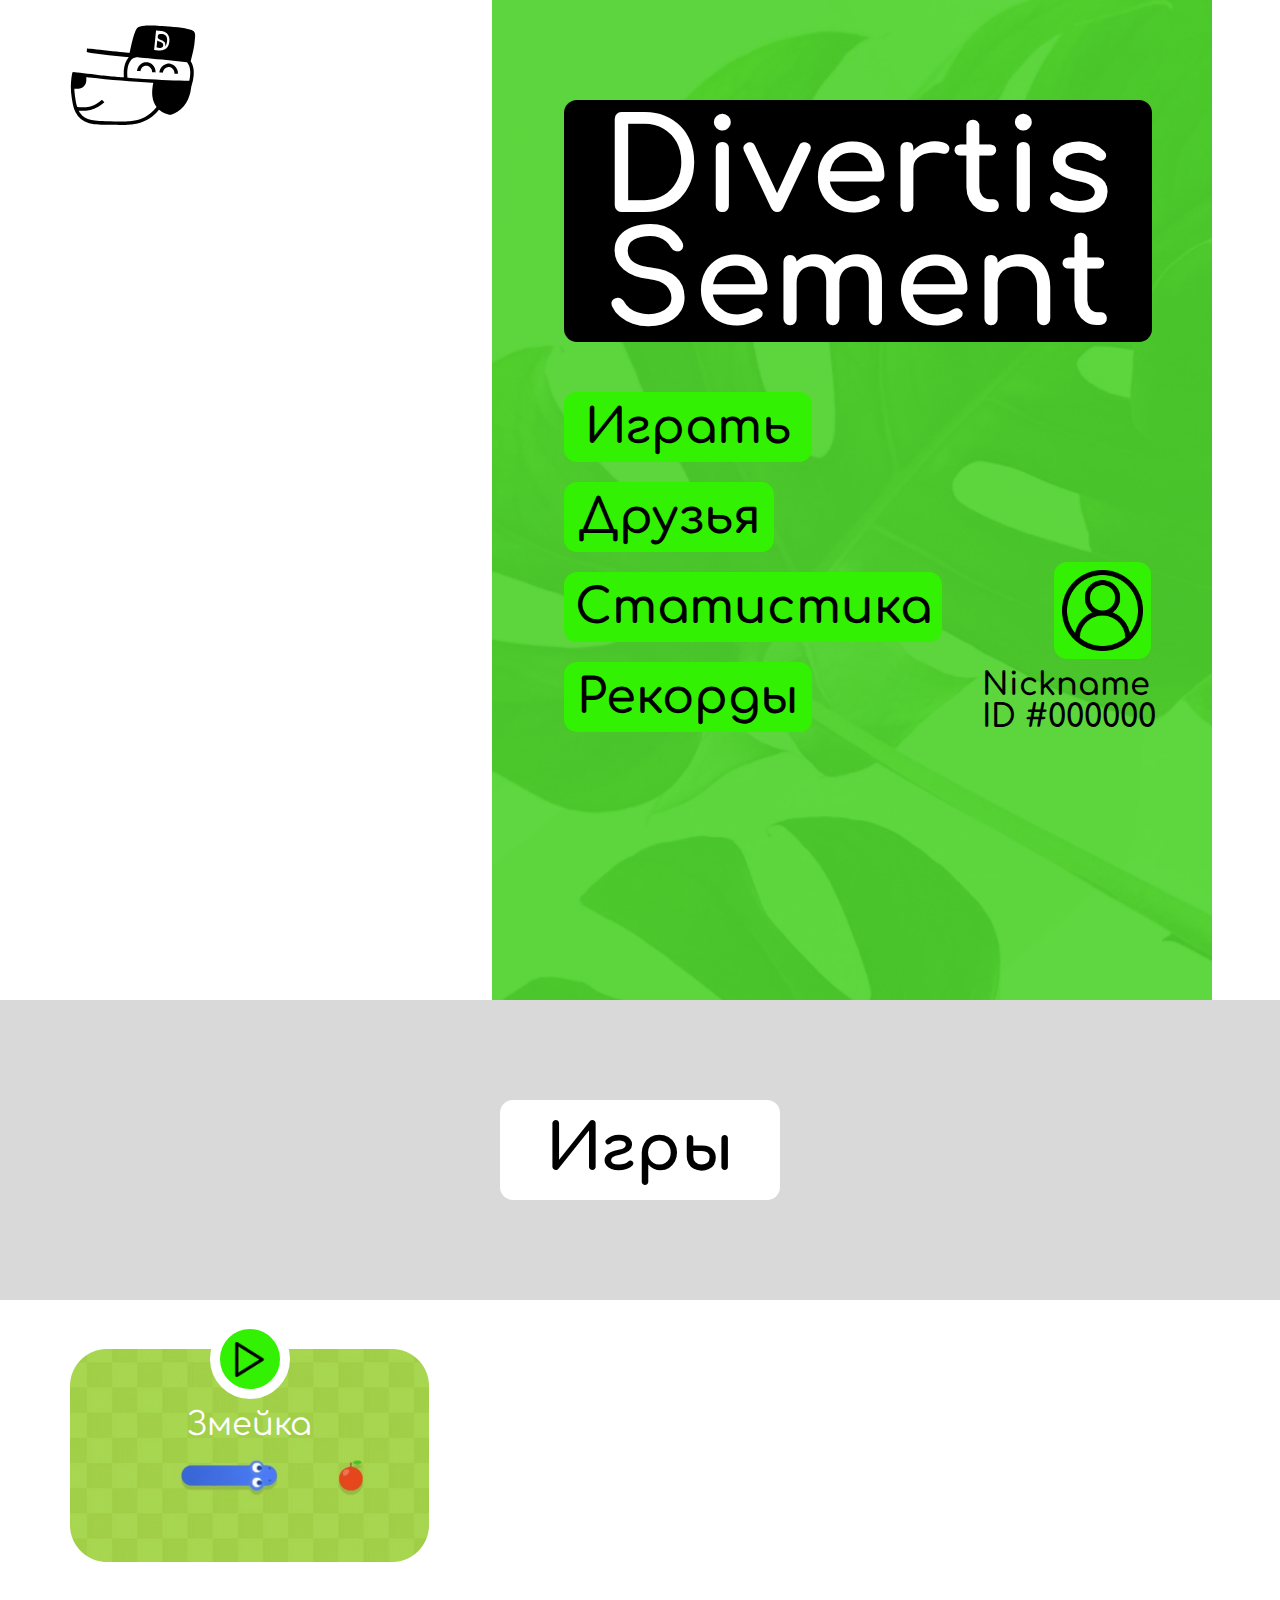
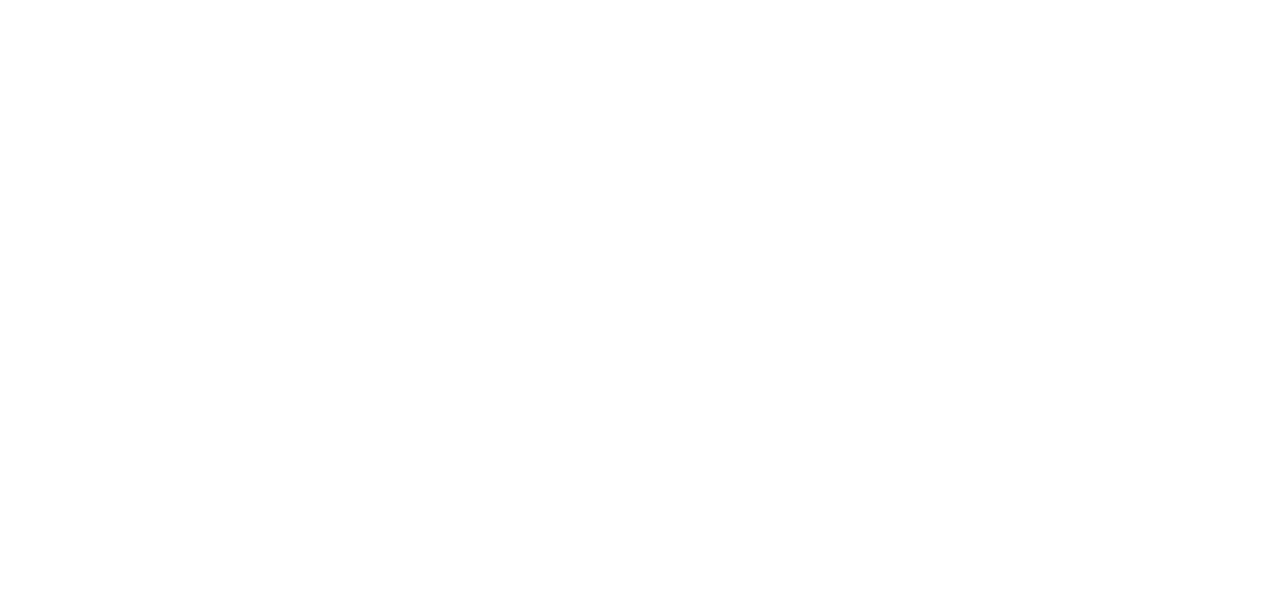
<file: divertis sement/index.html>
<!DOCTYPE html>
<html lang="ru">
<head>
    <meta charset="UTF-8">
    <meta http-equiv="X-UA-Compatible" content="IE=edge">
    <meta name="viewport" content="width=device-width, initial-scale=1.0">
    <meta name="description" content="Развлекательный сайт с мини играми и не только.">
    <title>Divertis Sement</title>
    <link rel="stylesheet" href="css/main.css">
    <link rel="stylesheet" href="css/reset.css">
    <link rel="stylesheet" href="css/normalize.css">
    <link rel="shortcut icon" href="img/favicon.png" type="image/ico">
    <link rel="preconnect" href="https://fonts.googleapis.com">
    <link rel="preconnect" href="https://fonts.gstatic.com" crossorigin>
    <link href="https://fonts.googleapis.com/css2?family=Comfortaa:wght@300;400;500;600;700&display=swap" rel="stylesheet"> 
</head>
<body>
        <div class="header-section">
            <header>
                <img src="img/logo.svg" class="logo">
            </header>
            <div class="tablet">
                <div class="tablet-name"><p class="tablet-text">Divertis Sement</p></div>
                <a href="#game-id" class="tablet-link"><button class="tablet-play tablet-button">Играть</button></a>
                <button class="tablet-friends tablet-button">Друзья</button>
                <button class="tablet-stats tablet-button">Статистика</button>
                <button class="tablet-records tablet-button">Рекорды</button>
                <img class="tablet-profile"src="img/profile.png" alt="Профиль">
                <p class="tablet-text-profile tablet-nickname">Nickname</p>
                <p class="tablet-text-profile tablet-id">ID #000000</p>
            </div>
        </div>
        <div class="game-section">
            <div id="game-id" class="game-header">
                <div class="game-header_text"><h1 class="game-header_font">Игры</h1></div>
            </div>
            <main class="game-main">
                <div class="game">
                    <div class="snake">
                        <div class="game-play_button"><img src="img/play.png" alt="Играть" class="game-play"></div>
                        <p class="game-title">Змейка</p>
                    </div>
                </div>
            </main>
        </div>
</body>
</html>
</file>
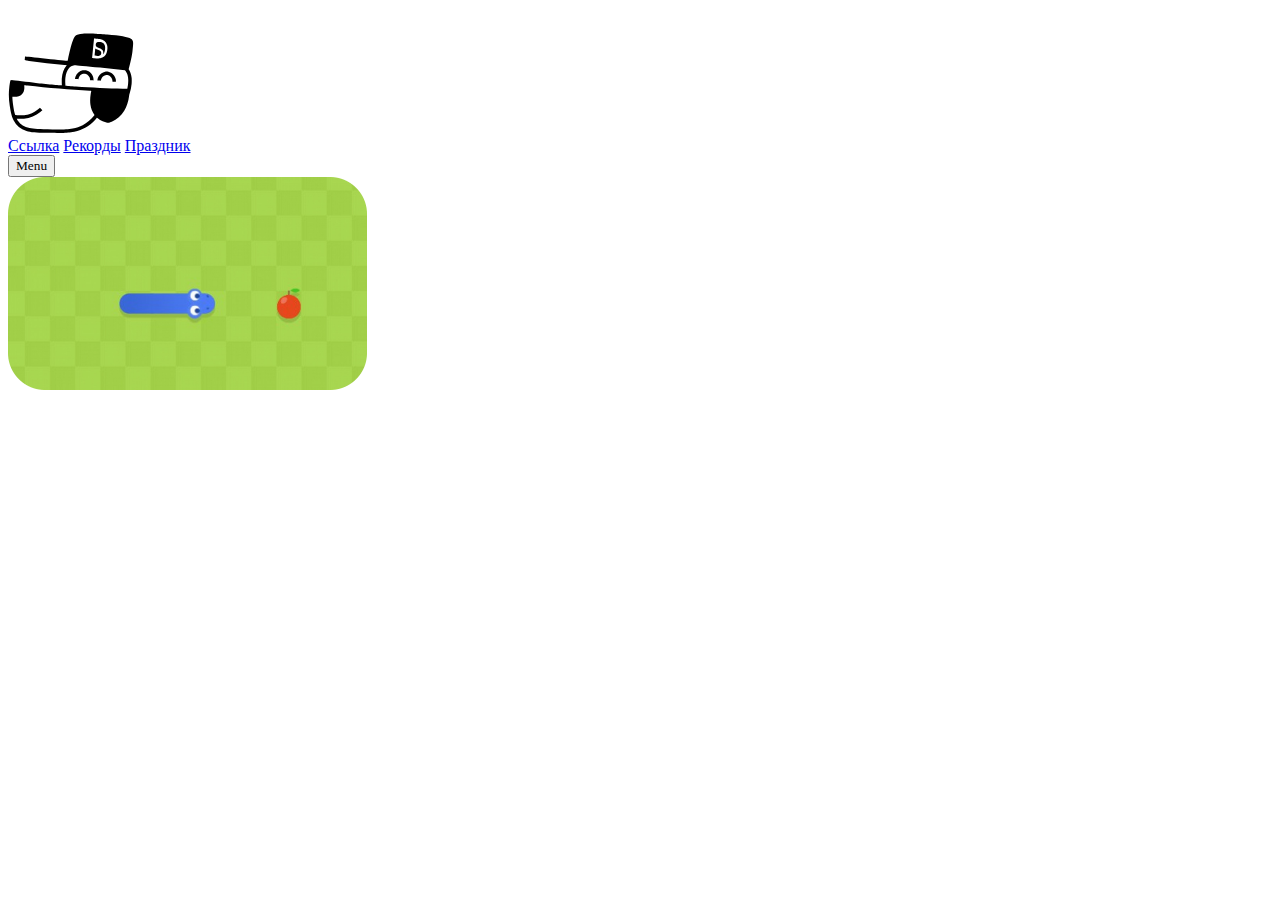
<file: divertis sement/games/snake.html>
<!DOCTYPE html>
<html lang="ru">
<head>
    <meta charset="UTF-8">
    <meta http-equiv="X-UA-Compatible" content="IE=edge">
    <meta name="viewport" content="width=device-width, initial-scale=1">
    <meta name="description" content="Развлекательный сайт с мини играми и не только.">
    <title>Divertis Sement</title>
    <link rel="stylesheet" href="../css/main.css" id="themeLink">
    <link rel="shortcut icon" href="../img/favicon.png" type="image/ico">

</head>
<body>
    <noscript><iframe src="https://www.googletagmanager.com/ns.html?id=GTM-KVRMGQ7"
        height="0" width="0" style="display:none;visibility:hidden"></iframe></noscript>
    <div class="page">
    <header class="header fixed active">
        <div class="container">
            <div class="header_inner">
                <div class="header_logo">
                    <a class="homePage" href="../index.html"><img class="logo" src="../img/logo.svg" width="130" alt="Тут лого должно было быть."></a>
                </div>
                <nav class="nav" id="nav">
                    <a class="nav_link" href="#">Ссылка</a>
                    <a class="nav_link" href="#">Рекорды</a>
                    <a class="nav_link" id="navLink3" href="#">Праздник</a> 
                </nav>
                <button class="nav-toggle" id="nav_toggle" type="button">
                    <span class="nav-toggle_item">Menu</span>
                </button>
            </div>   
        </div>     
    </header>
    <div class="snake">
        <canvas id="snake_canvas" width="400" height="400"></canvas>
      </div>
</div>  
    <script src="../js/snake.js"></script>
</body>
</html>
</file>
<file: divertis sement/css/main.css>
* {
  box-sizing: border-box;
  font-family: "Comfortaa";
}

.wrapper {
  display: flex;
  min-height: 100vh;
  flex-direction: column;
}

body {
  width: 100%;
  max-width: 100%;
  overflow-x: hidden;
}

header {
  display: inline;
}

.header-section {
  display: flex;
  margin: 0 auto;
  width: 1140px;
  height: 1000px;
}

.logo {
  height: 100px;
  width: 126px;
  margin-top: 25px;
}

.tablet {
  width: 720px;
  display: flex;
  flex-direction: column;
  position: relative;
  left: 26%;
  background: url(../img/tablet.png);
  background-size: 140%;
  animation-name: tablet-down;
  animation-duration: 2s;
}
.tablet-name {
  position: relative;
  width: 587.13px;
  height: 242.4px;
  left: 10%;
  top: 10%;
  background: #000000;
  border-radius: 13px;
  padding-top: 15px;
}
.tablet-text {
  font-family: "Comfortaa";
  font-style: normal;
  font-weight: 700;
  font-size: 128px;
  line-height: 88.5%;
  display: flex;
  align-items: center;
  text-align: center;
  letter-spacing: 0.005em;
  color: #FFFFFF;
}
.tablet-play {
  position: relative;
  width: 248px;
  height: 70px;
  left: 10%;
}
.tablet-link {
  position: relative;
  top: 15%;
}
.tablet-friends {
  position: relative;
  width: 210px;
  height: 70px;
  left: 10%;
  top: 16%;
}
.tablet-stats {
  position: relative;
  width: 378px;
  height: 70px;
  left: 10%;
  top: 17%;
}
.tablet-records {
  position: relative;
  width: 248px;
  height: 70px;
  left: 10%;
  top: 18%;
}
.tablet-button {
  background: rgb(50, 241, 2);
  border: 0;
  border-radius: 13px;
  font-family: "Comfortaa";
  font-style: normal;
  font-weight: 600;
  font-size: 48px;
  margin-bottom: 10px;
}
.tablet-button:hover {
  background: rgb(50, 221, 2);
  cursor: pointer;
}
.tablet-profile {
  width: 97px;
  height: 97px;
  top: 0%;
  left: 78%;
  background: rgb(50, 241, 2);
  border-radius: 13px;
  border: rgb(50, 241, 2) solid 8px;
  position: relative;
}
.tablet-profile:hover {
  background: rgb(50, 221, 2);
  cursor: pointer;
  border: rgb(50, 221, 2) solid 8px;
}
.tablet-text-profile {
  position: relative;
  top: 1%;
  left: 68%;
  font-family: "Comfortaa";
  font-style: normal;
  font-weight: 600;
  font-size: 32px;
  max-width: 190px;
}

.game {
  width: 360px;
  height: 262px;
  display: flex;
  align-items: flex-end;
}
.game-section {
  min-width: 100vh;
}
.game-header {
  display: flex;
  height: 300px;
  justify-content: center;
  align-items: center;
  background: #D9D9D9;
}
.game-header_text {
  display: flex;
  width: 280px;
  height: 100px;
  background-color: white;
  justify-content: center;
  border-radius: 13px;
  align-items: center;
}
.game-header_font {
  font-size: 64px;
}
.game-main {
  background-color: white;
  display: flex;
  width: 1140px;
  margin: 0 auto;
  min-height: 100vh;
}
.game-play {
  width: 35px;
  height: 35px;
}
.game-play_button {
  position: relative;
  bottom: 30px;
  display: flex;
  justify-content: center;
  align-items: center;
  width: 80px;
  height: 80px;
  background-color: rgb(50, 241, 2);
  border-radius: 100px;
  border: 10px white solid;
}
.game-play_button:hover {
  background-color: rgb(50, 221, 2);
}
.game-title {
  position: relative;
  bottom: 20px;
  color: white;
  font-size: 32px;
}

.snake {
  display: flex;
  background: url(../img/snake.png) no-repeat;
  background-size: 100%;
  width: 359px;
  height: 213px;
  flex-direction: column;
  align-items: center;
}

/*# sourceMappingURL=main.css.map */
/*# sourceMappingURL=main.scss.map */

/*# sourceMappingURL=main.css.map */
</file>
